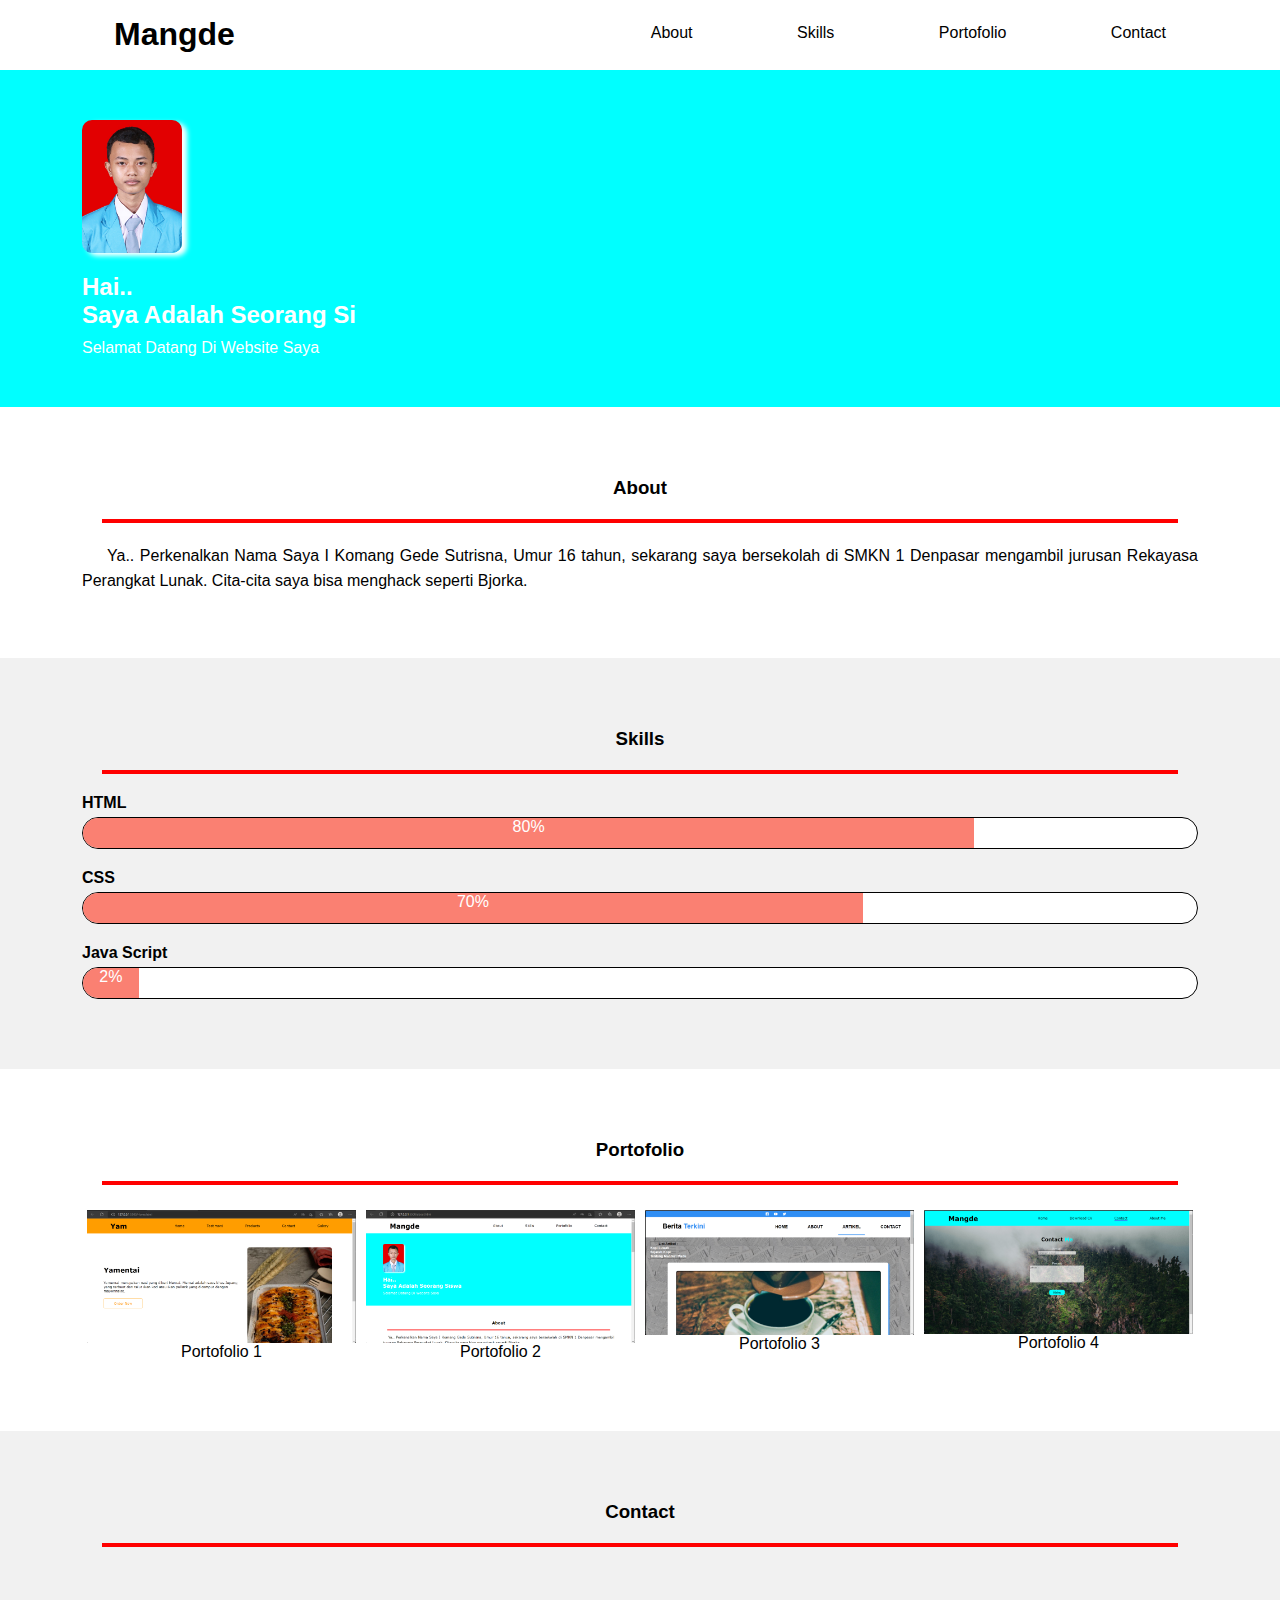
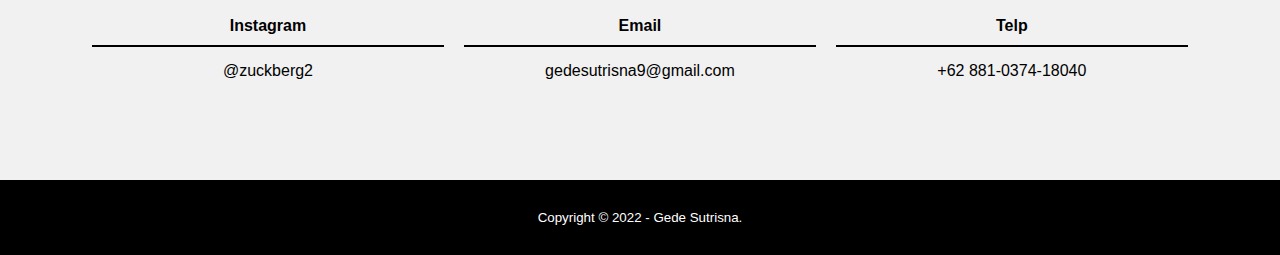
<file: index.html>
<html lang="en">
<head>
    <meta charset="UTF-8">
    <meta http-equiv="X-UA-Compatible" content="IE=edge">
    <meta name="viewport" content="width=device-width, initial-scale=1.0">
    <title>Portofolio</title>
    <link rel="stylesheet" href="about.css">
    <link rel="stylesheet" href="https://cdnjs.cloudflare.com/ajax/libs/font-awesome/6.2.0/css/all.min.css">
</head>
<body>
    <input type="checkbox" id="check">
    <div class="sidebar">
        <ul>
            <li><a href="#about">About</a></li>
            <li><a href="#skills">Skills</a></li>
            <li><a href="#portfolio">Portofolio</a></li>
            <li><a href="#contact">Contact</a></li>
        </ul>
    </div>
    <header>
        <div class="container">
        <h1><a href="">Mangde</a></h1>
        <ul>
            <li><a href="#about">About</a></li>
            <li><a href="#skills">Skills</a></li>
            <li><a href="#portfolio">Portofolio</a></li>
            <li><a href="#contact">Contact</a></li>
        </ul>
        <label for="check" class="mobile-menu"><i class="fa-solid fa-bars fa-2x"></i></label>
    </div>
    </header>
    <section class="banner">
        <div class="container">
            <img src="./img/mangde.jpg" alt="">
            <h2>Hai.. <br>
            Saya Adalah Seorang <span class="efek-ngetik"></span></h2>
            <p>Selamat Datang Di Website Saya</p>
        </div>
    </section>
    <section id="about">
        <div class="container">
            <h3>About</h3>
            <p>Ya.. Perkenalkan Nama Saya I Komang Gede Sutrisna, Umur 16 tahun, sekarang saya bersekolah di SMKN 1 Denpasar mengambil jurusan Rekayasa Perangkat Lunak. Cita-cita saya bisa menghack seperti Bjorka.</p>
        </div>
    </section>
    <section id="skills">
        <div class="container">
            <h3>Skills</h3>
            <h4>HTML</h4>
            <div class="bar">
                <span class="nilai html">80%</span>
            </div>

            <h4>CSS</h4>
            <div class="bar">
                <span class="nilai css">70%</span>
            </div>

            <h4>Java Script</h4>
            <div class="bar">
                <span class="nilai js">2%</span>
            </div>
        </div>
    </section>
    <section id="portfolio">
        <div class="container">
            <h3>Portofolio</h3>
            <div class="colom">
                <a href="">
                    <img src="./img/p1.png" alt="">
                    <span>Portofolio 1</span>
                </a>
            </div>

            <div class="colom">
                <a href="">
                    <img src="./img/p2.png" alt="">
                    <span>Portofolio 2</span>
                </a>
            </div>

            <div class="colom">
                <a href="">
                    <img src="./img/p3.png" alt="">
                    <span>Portofolio 3</span>
                </a>
            </div>

            <div class="colom">
                <a href="">
                    <img src="./img/p4.png" alt="">
                    <span>Portofolio 4</span>
                </a>
            </div>

        </div>
    </section>
    <section id="contact">
        <div class="container">
            <h3>Contact</h3>
            <div class="colom1">
                <h4>Instagram</h4>
                <a href="https://www.instagram.com/zuckberg2/?hl=id"><p>@zuckberg2</p></a> 
            </div>
            <div class="colom1">
                <h4>Email</h4>
                <p>gedesutrisna9@gmail.com</p>
            </div>
            <div class="colom1">
                <h4>Telp</h4>
                <p>+62 881-0374-18040</p>
            </div>
        </div>
    </section>
    <footer>
        <div class="container">
            <small>Copyright &copy; 2022 - Gede Sutrisna.</small>
        </div>
    </footer>
    <script src="about.js"></script>
</body>
</html>
</file>
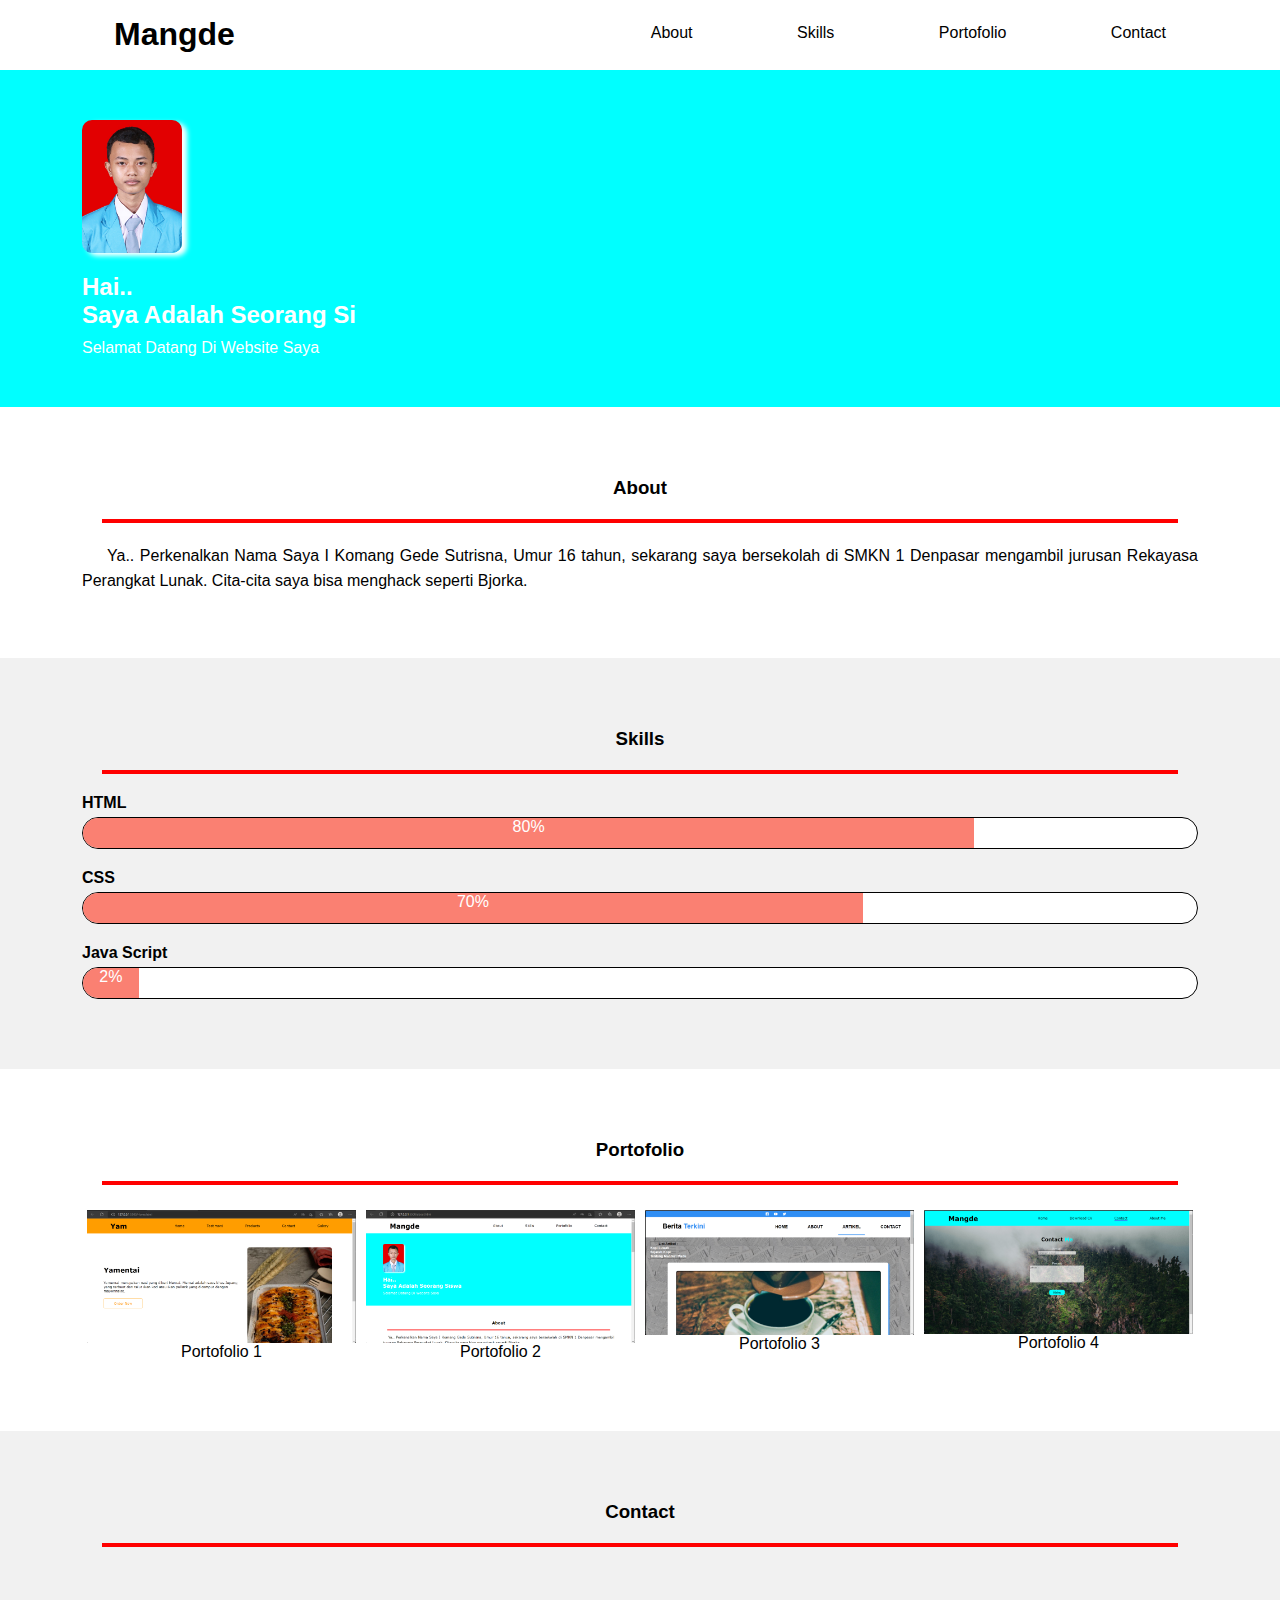
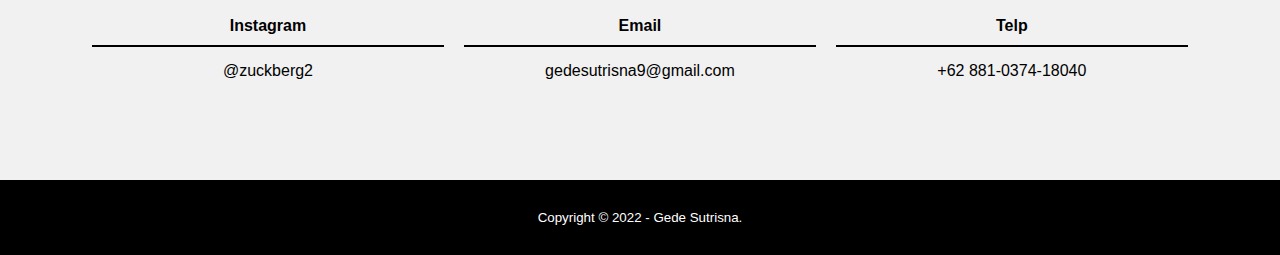
<file: about.html>
<html lang="en">
<head>
    <meta charset="UTF-8">
    <meta http-equiv="X-UA-Compatible" content="IE=edge">
    <meta name="viewport" content="width=device-width, initial-scale=1.0">
    <title>Portofolio</title>
    <link rel="stylesheet" href="about.css">
    <link rel="stylesheet" href="https://cdnjs.cloudflare.com/ajax/libs/font-awesome/6.2.0/css/all.min.css">
</head>
<body>
    <input type="checkbox" id="check">
    <div class="sidebar">
        <ul>
            <li><a href="#about">About</a></li>
            <li><a href="#skills">Skills</a></li>
            <li><a href="#portfolio">Portofolio</a></li>
            <li><a href="#contact">Contact</a></li>
        </ul>
    </div>
    <header>
        <div class="container">
        <h1><a href="">Mangde</a></h1>
        <ul>
            <li><a href="#about">About</a></li>
            <li><a href="#skills">Skills</a></li>
            <li><a href="#portfolio">Portofolio</a></li>
            <li><a href="#contact">Contact</a></li>
        </ul>
        <label for="check" class="mobile-menu"><i class="fa-solid fa-bars fa-2x"></i></label>
    </div>
    </header>
    <section class="banner">
        <div class="container">
            <img src="./img/mangde.jpg" alt="">
            <h2>Hai.. <br>
            Saya Adalah Seorang <span class="efek-ngetik"></span></h2>
            <p>Selamat Datang Di Website Saya</p>
        </div>
    </section>
    <section id="about">
        <div class="container">
            <h3>About</h3>
            <p>Ya.. Perkenalkan Nama Saya I Komang Gede Sutrisna, Umur 16 tahun, sekarang saya bersekolah di SMKN 1 Denpasar mengambil jurusan Rekayasa Perangkat Lunak. Cita-cita saya bisa menghack seperti Bjorka.</p>
        </div>
    </section>
    <section id="skills">
        <div class="container">
            <h3>Skills</h3>
            <h4>HTML</h4>
            <div class="bar">
                <span class="nilai html">80%</span>
            </div>

            <h4>CSS</h4>
            <div class="bar">
                <span class="nilai css">70%</span>
            </div>

            <h4>Java Script</h4>
            <div class="bar">
                <span class="nilai js">2%</span>
            </div>
        </div>
    </section>
    <section id="portfolio">
        <div class="container">
            <h3>Portofolio</h3>
            <div class="colom">
                <a href="">
                    <img src="./img/p1.png" alt="">
                    <span>Portofolio 1</span>
                </a>
            </div>

            <div class="colom">
                <a href="">
                    <img src="./img/p2.png" alt="">
                    <span>Portofolio 2</span>
                </a>
            </div>

            <div class="colom">
                <a href="">
                    <img src="./img/p3.png" alt="">
                    <span>Portofolio 3</span>
                </a>
            </div>

            <div class="colom">
                <a href="">
                    <img src="./img/p4.png" alt="">
                    <span>Portofolio 4</span>
                </a>
            </div>

        </div>
    </section>
    <section id="contact">
        <div class="container">
            <h3>Contact</h3>
            <div class="colom1">
                <h4>Instagram</h4>
                <a href="https://www.instagram.com/zuckberg2/?hl=id"><p>@zuckberg2</p></a> 
            </div>
            <div class="colom1">
                <h4>Email</h4>
                <p>gedesutrisna9@gmail.com</p>
            </div>
            <div class="colom1">
                <h4>Telp</h4>
                <p>+62 881-0374-18040</p>
            </div>
        </div>
    </section>
    <footer>
        <div class="container">
            <small>Copyright &copy; 2022 - Gede Sutrisna.</small>
        </div>
    </footer>
    <script src="about.js"></script>
</body>
</html>
</file>
<file: about.css>
*{
    padding: 0;
    margin: 0;
    font-family: Verdana, Geneva, Tahoma, sans-serif;
    list-style: none;
    text-decoration: none;
    color: black;
}
header{
    height: 70px;
}
header h1{
    display:inline-block;
    padding: 16px 50px; 
}
header ul{
    float: right;
}
header ul li {
    padding: 24px 50px;
    display:inline-block;
}
header ul li a:hover{
    color: blue;
    transition: 0.5s;
    border-bottom: 3px solid ;
}
.container{
    width: 90%;
    margin: 0 auto;
}
.container::after{
    content: '';
    display: block;
    clear: both;
}
.mobile-menu{
    float: right;
    display: none;
    padding: 18px;
}
.mobile-menu:hover{
    cursor: pointer;
}
#check{
    display: none;
}
.sidebar{
    position: fixed;
    top: 0;
    bottom: 0;
    left: -300px;
    width: 300px;
    background-color: pink;
    opacity: .9;
    transition: 0.3s;
    z-index: 9999;
}
.sidebar ul li a{
    color: white;
}
.sidebar ul li{
    padding: 24px;
    transition: 0.5s;
}
.sidebar ul li:hover{
    background-color: aqua;
    padding: 20px;
}
#check:checked ~ .sidebar{
    left: 0px;
}
.banner{
    background-color: aqua;
}
section{
    padding: 50px 20px;
}
.banner img{
    width: 100px;
    border-radius: 10px;
    box-shadow: 5px 3px 5px #fff;
}
.banner .container img:hover{
    background-color: blue;
}
.banner h2{
    padding-top: 20px;
    color: white;
}
.banner p{
    color: white;
    padding-top: 10px;
}
.banner span{
    color: white;
}
section h3{
    padding-bottom: 20px;
    text-align: center;
    margin: 20px;
    border-bottom: 4px solid red;
}
#about p{
    color: black;
    text-align: justify;
    text-indent: 25px;
    line-height: 25px;
    margin-bottom: 15px;
}
#skills, #contact{
    background-color: #f1f1f1;
}
#skills .bar{
    height: 30px;
    background-color: white;
    border: 1px solid;
    margin: 5px 0 20px 0;
    border-radius: 20px;
}
.bar .nilai{
    height: 30px;
    background-color: salmon;
    display: inline-block;
    color: #fff;
    text-align: center;
    border-radius: 20px 0px 0px 20px;
}
.html{
    width: 80%;
}
.css{
    width: 70%;
}
.js{
    width: 5%;
}
.colom{
    width: 25%;
    box-sizing: border-box;
    padding: 5px;
    float: left;
    text-align: center;
    margin-bottom: 15px;
}
.colom img{
    width: 100%;
}
.colom a:hover img{
    transform: scale(1.2);
}
.colom1{
    width: 33.33%;
    box-sizing: border-box;
    float: left;
    text-align: center;
    padding: 50px 10px;
}
.colom1 h4{
    padding-bottom: 10px;
    border-bottom: 2px solid;
    margin-bottom: 15px;
}
html{
    scroll-behavior: smooth;
}
@media (max-width: 768px){
    .mobile-menu{
        display: block;
    }
    header ul{
        display: none;
    }
    .colom{
        width: 50%;
    }
    .colom1{
        width: 100%;
    }
}
footer{
    background-color: black;
    padding: 30px;
    text-align: center;
}
footer small{
    color: white;
}
</file>
